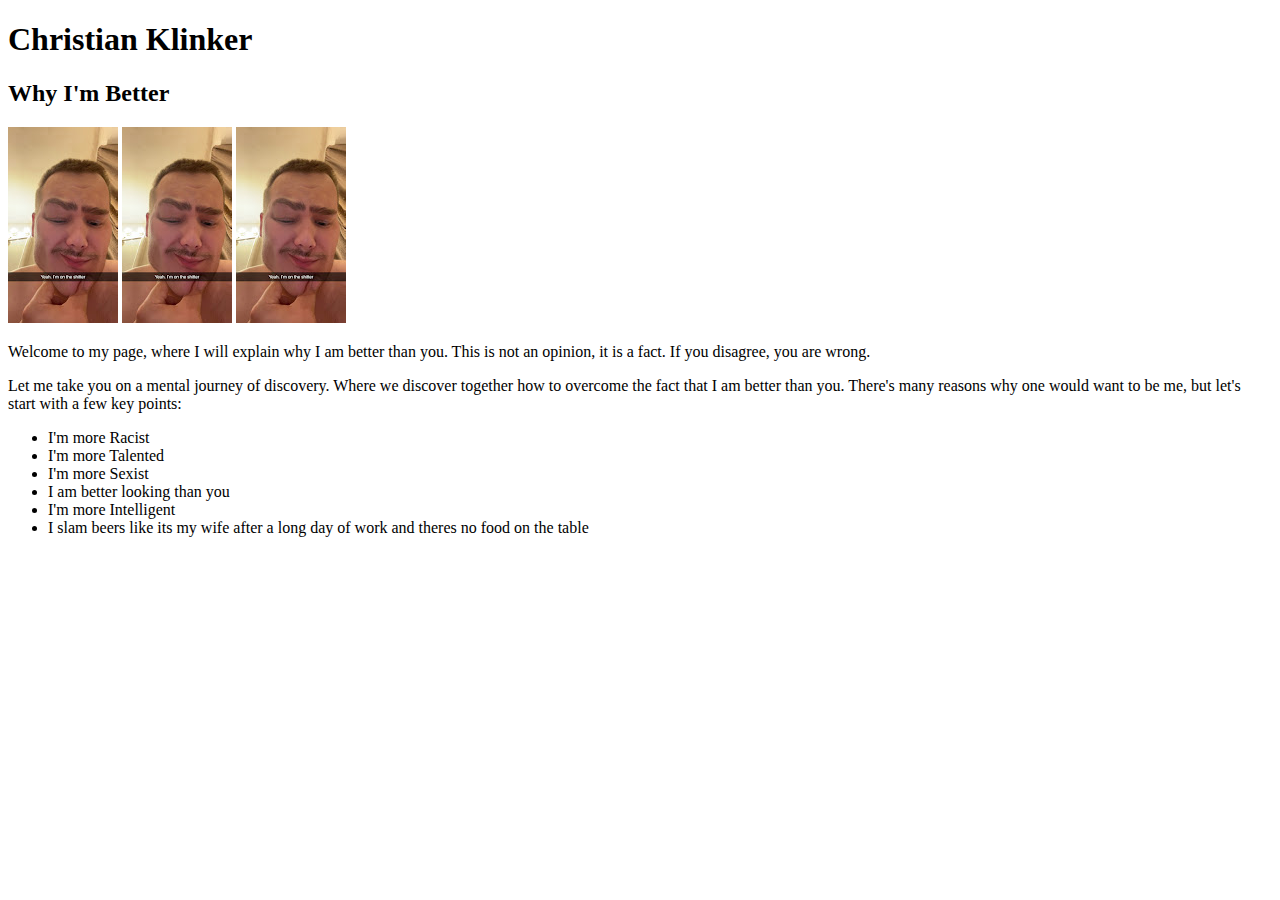
<file: index.html>
<!DOCTYPE html>
<html>
    <head>
        <link rel="stylesheet" type="text/css" href="style.css">
        <TITLE>Why I'm better</TITLE>
    </head>
    <body>
        <H1>Christian Klinker</H1>
        <h2>Why I'm Better</h2>
          <div class="image-row">  
            <img id="me" src="GitHubmain/me.JPG" alt="Picture of Christian Klinker"/>
            <img id="me" src="GitHubmain/me.JPG" alt="Picture of Christian Klinker"/>
            <img id="me" src="GitHubmain/me.JPG" alt="Picture of Christian Klinker"/>
          </div>  
        <P>Welcome to my page, where I will explain why I am better than you. This is not an opinion, it is a fact. If you disagree, you are wrong.</P>
        <P id="two">Let me take you on a mental journey of discovery. Where we discover together how to overcome the fact that I am better than you. There's many reasons why one would want to be me, but let's start with a few key points:</P>
          <ul>
              <li>I'm more Racist</li>
              <li>I'm more Talented</li>
              <li>I'm more Sexist</li>
              <li>I am better looking than you</li>
              <li>I'm more Intelligent</li>
              <li>I slam beers like its my wife after a long day of work and theres no food on the table</li>
          </ul>
    </body>
</html>
</file>
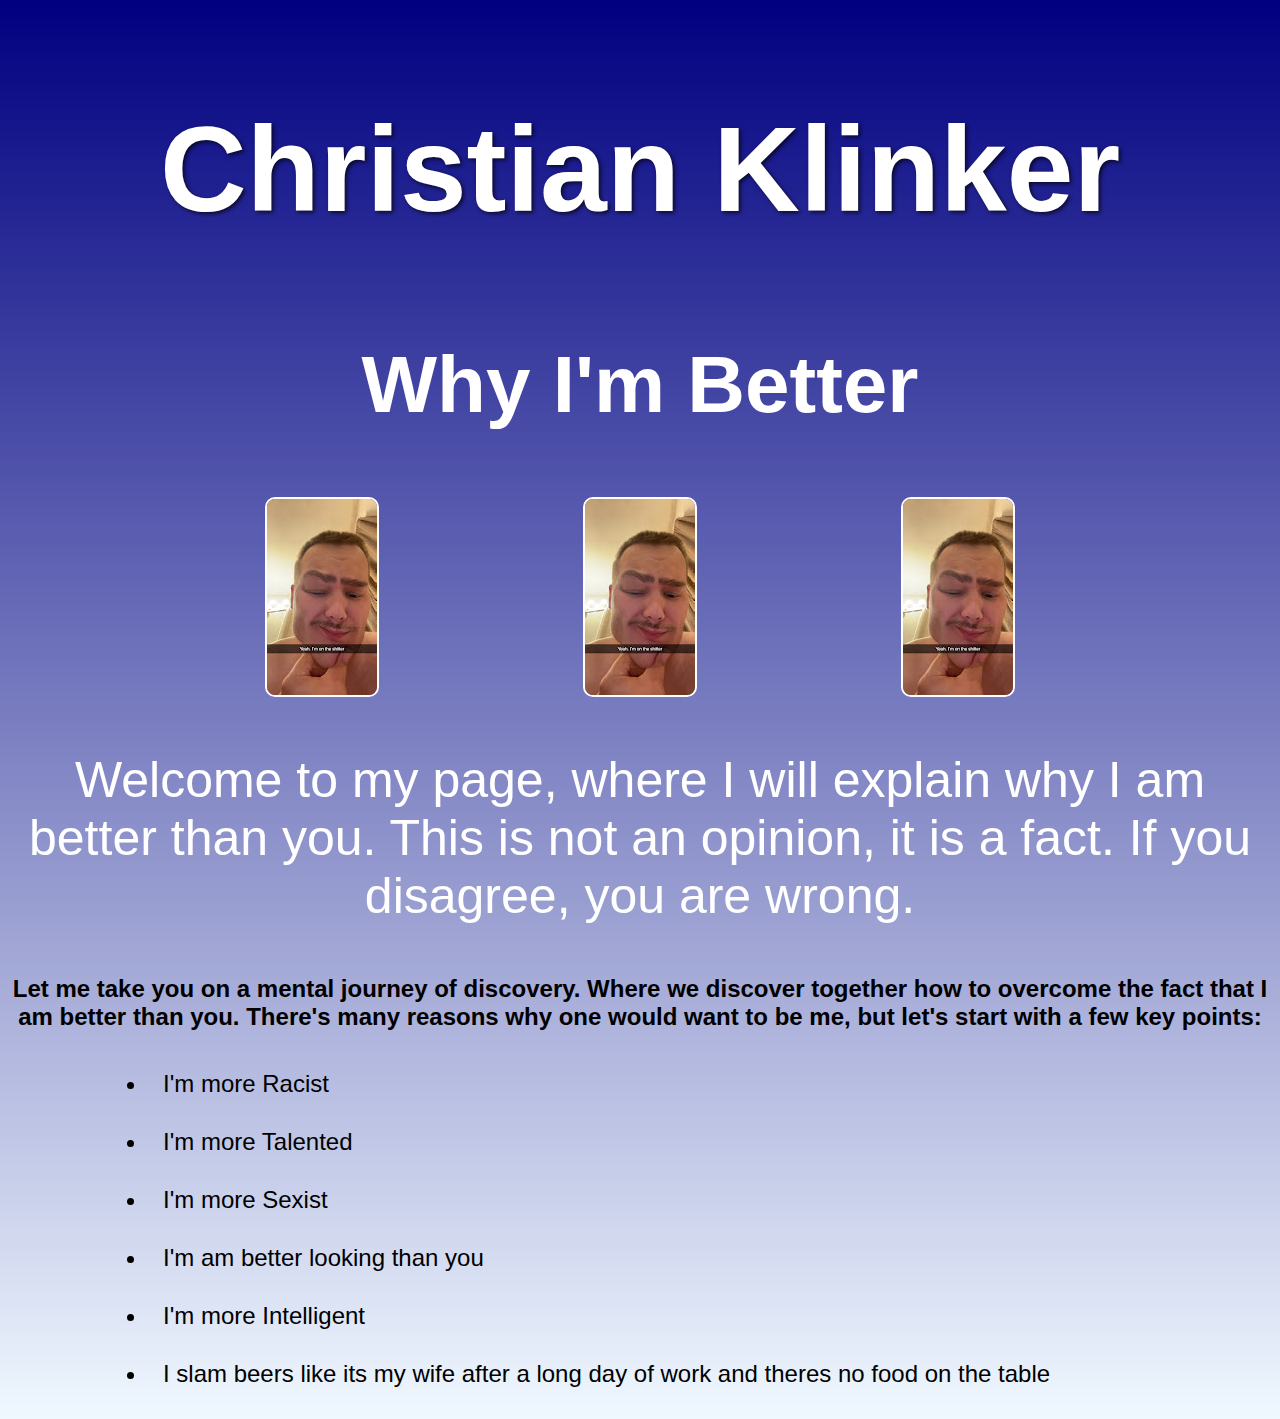
<file: GitHubmain/index.html>
<!DOCTYPE html>
<HTML>
    <HEAD>
        <link rel="stylesheet" type="text/css" href="./resources/style.css">
        <TITLE>Why I'm better</TITLE>
    </HEAD>
    <BODY>
        <H1>Christian Klinker</H1>
        <h2>Why I'm Better</h2>
          <div class="image-row">  
            <img id="me" src="./me.JPG" alt="Picture of Christian Klinker"/>
            <img id="me" src="./me.JPG" alt="Picture of Christian Klinker"/>
            <img id="me" src="./me.JPG" alt="Picture of Christian Klinker"/>
          </div>  
        <P>Welcome to my page, where I will explain why I am better than you. This is not an opinion, it is a fact. If you disagree, you are wrong.</P>
        <P id="two">Let me take you on a mental journey of discovery. Where we discover together how to overcome the fact that I am better than you. There's many reasons why one would want to be me, but let's start with a few key points:</P>
          <ul>
              <li>I'm more Racist</li>
              <li>I'm more Talented</li>
              <li>I'm more Sexist</li>
              <li>I'm am better looking than you</li>
              <li>I'm more Intelligent</li>
              <li>I slam beers like its my wife after a long day of work and theres no food on the table</li>
          </ul>
    </BODY>
</HTML>
</file>
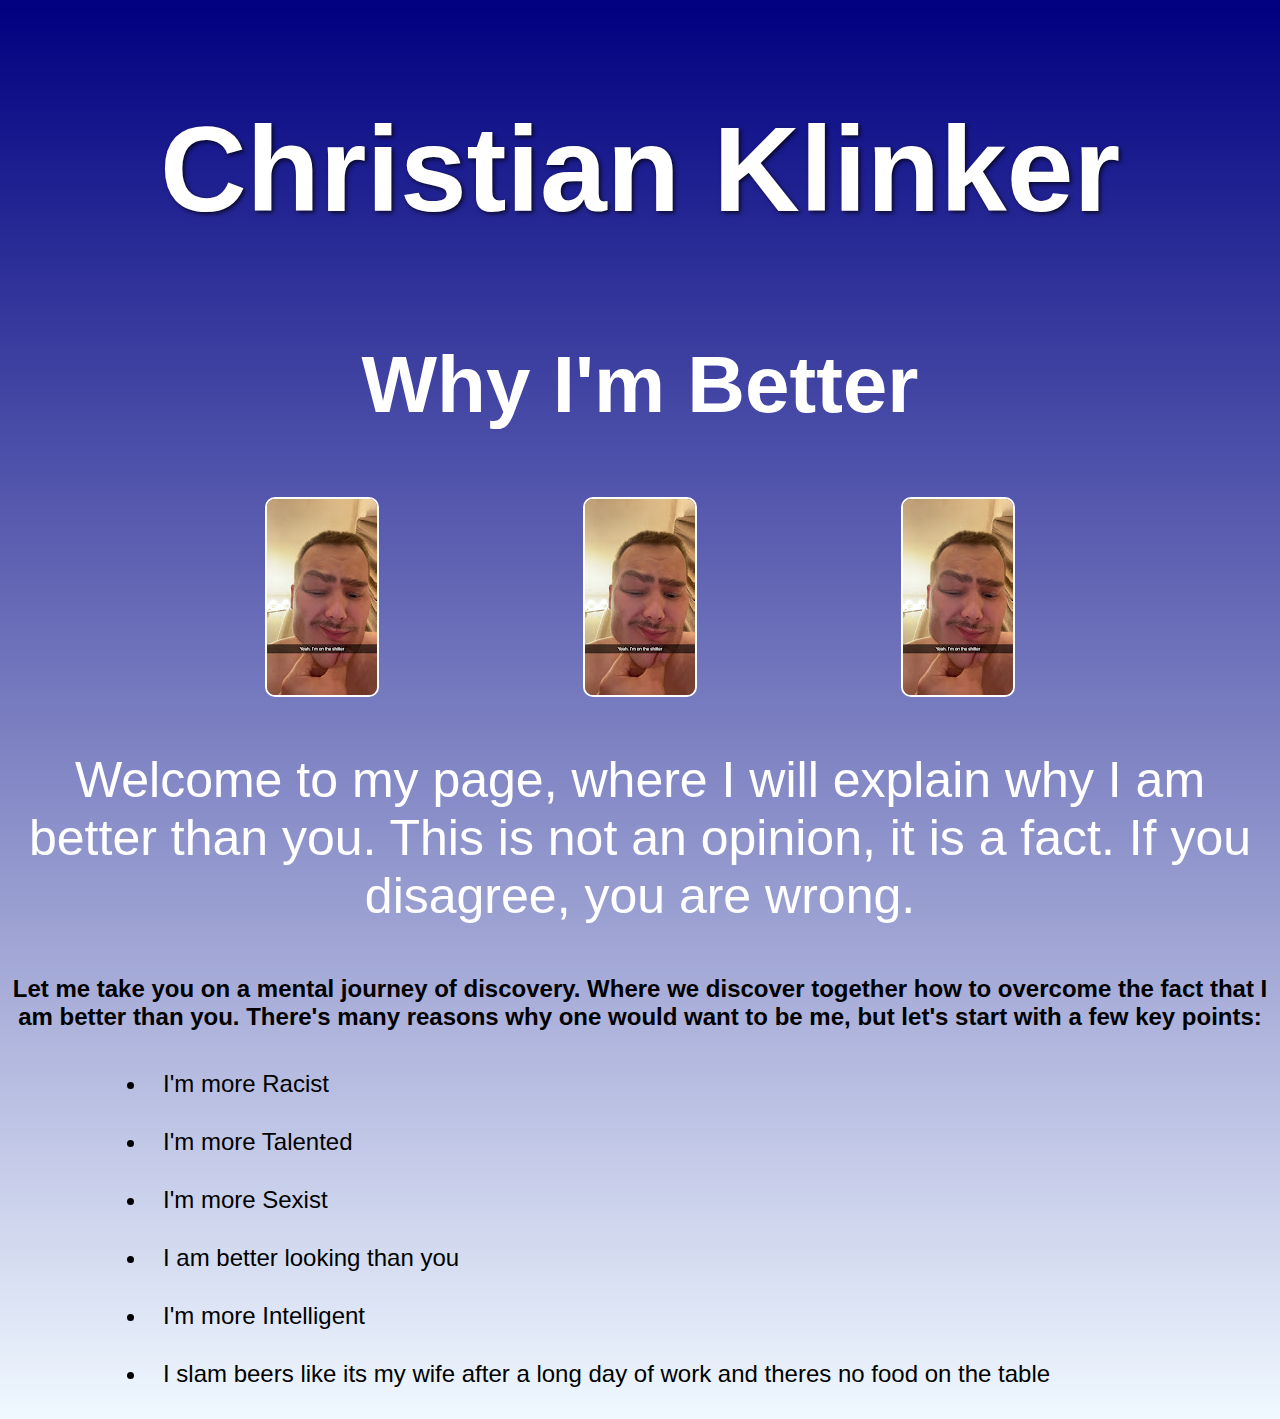
<file: GitHubmain/nnindex.html>
<!DOCTYPE html>
<HTML>
    <HEAD>
        <link rel="stylesheet" type="text/css" href="style.css">
        <TITLE>Why I'm better</TITLE>
    </HEAD>
    <BODY>
        <H1>Christian Klinker</H1>
        <h2>Why I'm Better</h2>
          <div class="image-row">  
            <img id="me" src="./me.JPG" alt="Picture of Christian Klinker"/>
            <img id="me" src="./me.JPG" alt="Picture of Christian Klinker"/>
            <img id="me" src="./me.JPG" alt="Picture of Christian Klinker"/>
          </div>  
        <P>Welcome to my page, where I will explain why I am better than you. This is not an opinion, it is a fact. If you disagree, you are wrong.</P>
        <P id="two">Let me take you on a mental journey of discovery. Where we discover together how to overcome the fact that I am better than you. There's many reasons why one would want to be me, but let's start with a few key points:</P>
          <ul>
              <li>I'm more Racist</li>
              <li>I'm more Talented</li>
              <li>I'm more Sexist</li>
              <li>I am better looking than you</li>
              <li>I'm more Intelligent</li>
              <li>I slam beers like its my wife after a long day of work and theres no food on the table</li>
          </ul>
    </BODY>
</HTML>
</file>
<file: style.css>

</file>
<file: GitHubmain/resources/style.css>
h1 {
    font-size: 120px;
    color: white;
    background-image: url(https://media.istockphoto.com/id/969582980/photo/close-up-of-baked-beans-in-a-pan.jpg?s=1024x1024&w=is&k=20&c=WNOZBTnuJFurGMhTf9AE6Dqvb5gVJRPnzYGRQb7drsk=);
    background-size: cover;
    background-position: center;
    text-align: center;
    padding: 20px;
    text-shadow: 2px 2px 4px rgba(0, 0, 0, 0.7);
}

#me {
    display: inline-block;
    border: 2px solid white;
    border-radius: 10px;
    overflow: hidden;
    text-align: center;
    margin: 0 100px;

}

.image-row {
    text-align: center;
}

h2 {
    font-size: 80px;
    text-align: center; 
    color: white;
}

body {
    background: linear-gradient(to bottom, navy, aliceblue);
    font-family: Arial, Helvetica, sans-serif
}

p {
    text-align: center;
    color: white;   
    font-size: 50px;
}

#two {
    font-weight: bold;
    font-size: 24px;
    color: black;
}

li {
    font-size: 24px;
    padding: 15px;
    position: relative;
    left: 100px;

}
</file>
<file: GitHubmain/style.css>
h1 {
    font-size: 120px;
    color: white;
    background-image: url(https://media.istockphoto.com/id/969582980/photo/close-up-of-baked-beans-in-a-pan.jpg?s=1024x1024&w=is&k=20&c=WNOZBTnuJFurGMhTf9AE6Dqvb5gVJRPnzYGRQb7drsk=);
    background-size: cover;
    background-position: center;
    text-align: center;
    padding: 20px;
    text-shadow: 2px 2px 4px rgba(0, 0, 0, 0.7);
}

#me {
    display: inline-block;
    border: 2px solid white;
    border-radius: 10px;
    overflow: hidden;
    text-align: center;
    margin: 0 100px;

}

.image-row {
    text-align: center;
}

h2 {
    font-size: 80px;
    text-align: center; 
    color: white;
}

body {
    background: linear-gradient(to bottom, navy, aliceblue);
    font-family: Arial, Helvetica, sans-serif
}

p {
    text-align: center;
    color: white;   
    font-size: 50px;
}

#two {
    font-weight: bold;
    font-size: 24px;
    color: black;
}

li {
    font-size: 24px;
    padding: 15px;
    position: relative;
    left: 100px;

}
</file>
